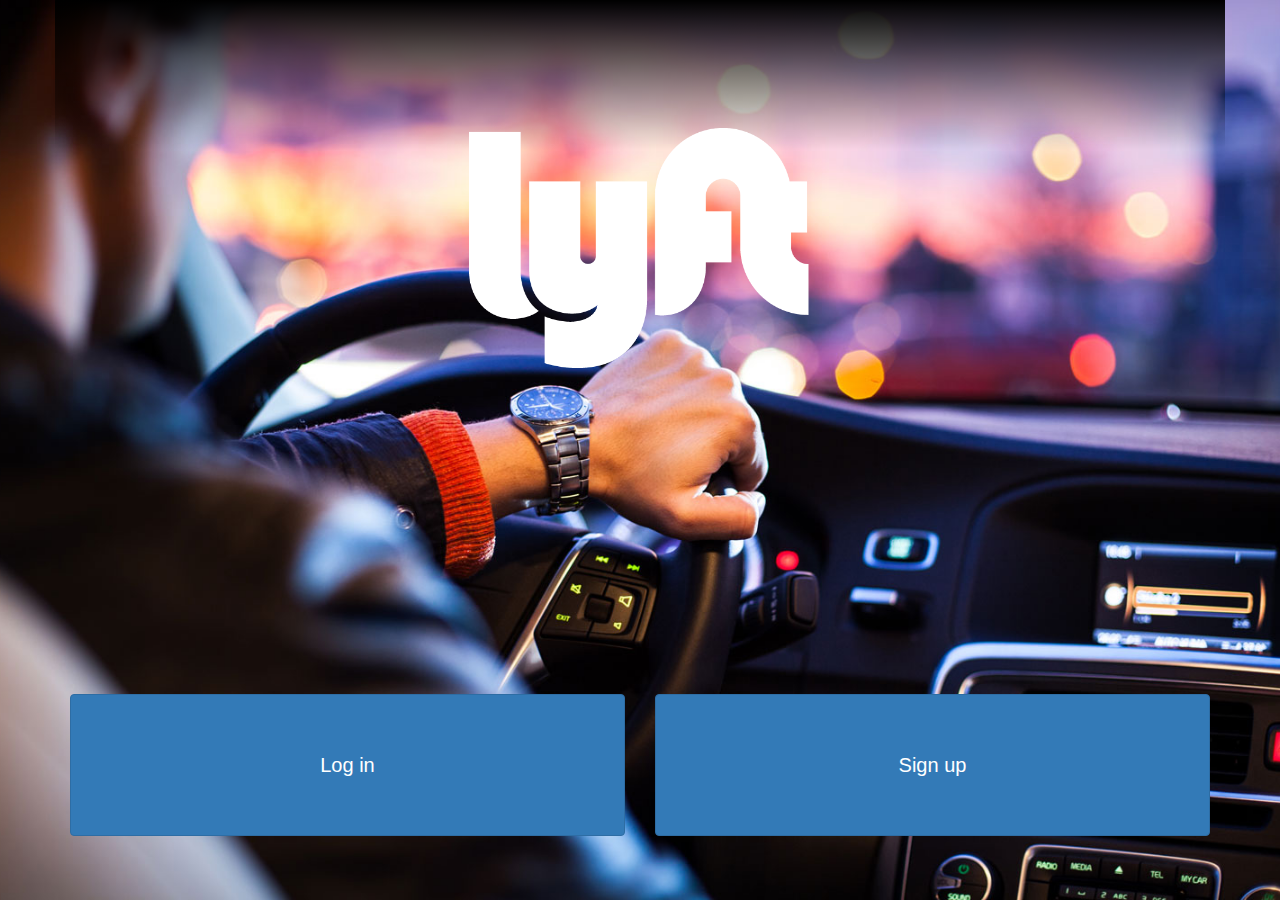
<file: index.html>
<!DOCTYPE html>
<html lang="en">
<head>
    <meta charset="utf-8">
    <meta http-equiv="X-UA-Compatible" content="IE=edge">
    <meta name="viewport" content="width=device-width, initial-scale=1">
    <title>Lyft</title>
    <link rel="stylesheet" href="css/bootstrap.min.css">
    <link rel="stylesheet" href="css/main.css">
</head>
<body>
<header>
    <div class="container header">
        <div class="row">
            <div class="col-xs-12 text-center">
                <img src="image/gio.png" alt="">
            </div>
        </div>
    </div>
</header>
<section>
    <div class="container">
       <div class="row">
            <div class="col-xs-6 text-right">
                <button class="btn btn-primary">Log in</button>
            </div>
            <div class="col-xs-6 text-left">
                <button class="btn btn-primary">Sign up</button>
            </div>
       </div>
    </div>
</section>
</body>
</html>
</file>
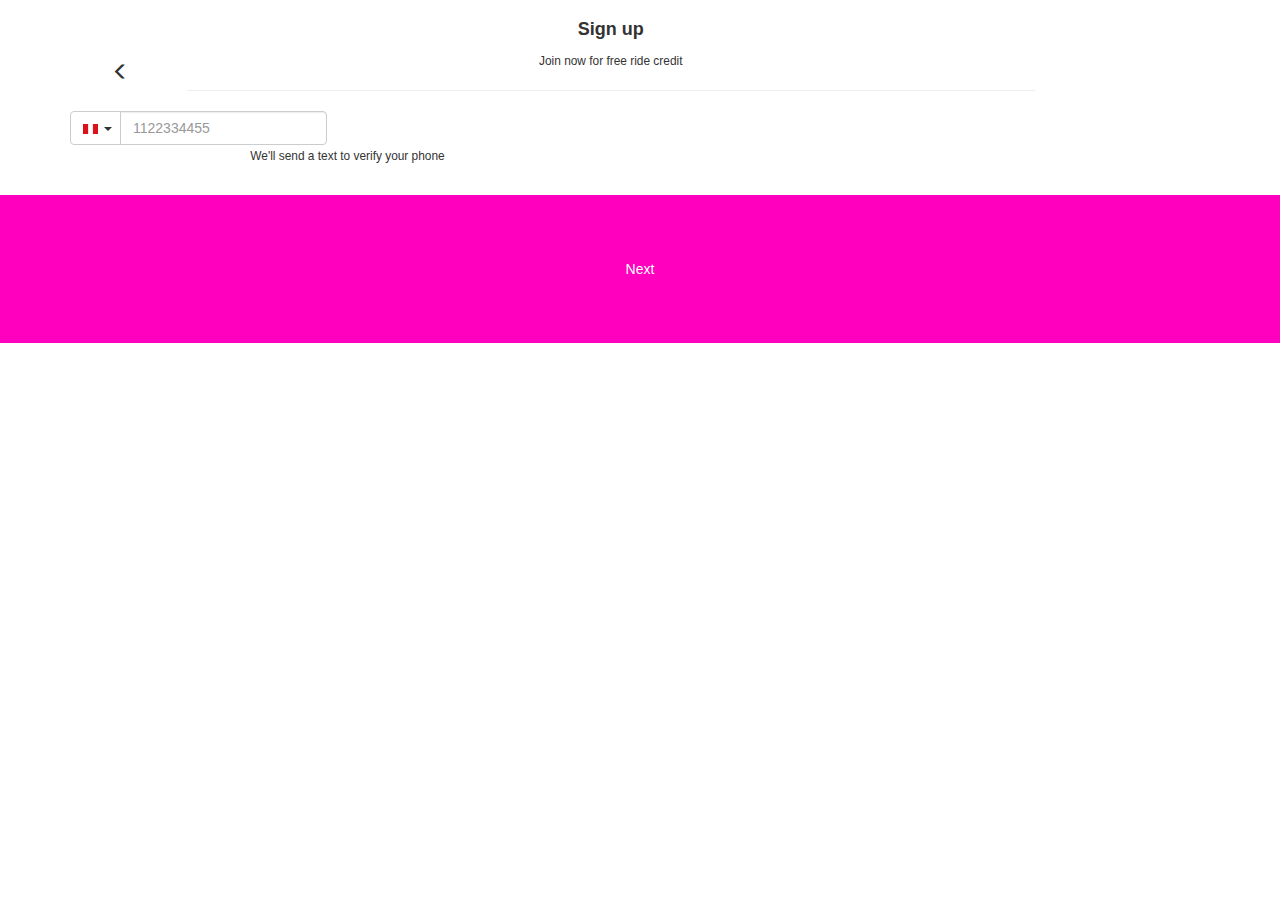
<file: pais.html>
<!DOCTYPE html>
<html lang="en">
<head>
    <meta charset="utf-8">
    <meta http-equiv="X-UA-Compatible" content="IE=edge">
    <meta name="viewport" content="width=device-width, initial-scale=1">
    <title>Lyft</title>
    <link rel="stylesheet" href="css/bootstrap.min.css">
    <link rel="stylesheet" href="css/pais.css">
</head>
<body>
<header>
    <div class="container header">
        <div class="row">
            <div class="col-xs-3 text-center icono">
                <i class="glyphicon glyphicon-menu-left"></i>
            </div>
            <div class="col-xs-9 text-center"> 
                <h3>Sign up</h3><br>
                <small>Join now for free ride credit</small>
                <hr>
            </div>
        </div>
    </div>
    <div class="container">
        <div class="row">
            <div class="col-lg-6">
            <div class="input-group">
              <div class="input-group-btn">
                <button type="button" class="btn btn-default dropdown-toggle" data-toggle="dropdown" aria-haspopup="true" aria-expanded="false"><img class="img-responsive peru" src="image/peru.png" alt=""> <span class="caret"></span></button>
              </div><!-- /btn-group -->
              <input type="text" class="form-control" aria-label="..." placeholder="1122334455">
            </div><!-- /input-group -->
                <div class="text-center"><small>We'll send a text to verify your phone</small></div>
            </div><!-- /.col-lg-6 -->
    </div>
    </div>
    <button class="btn-next">Next</button>
</header>
</body>
</file>
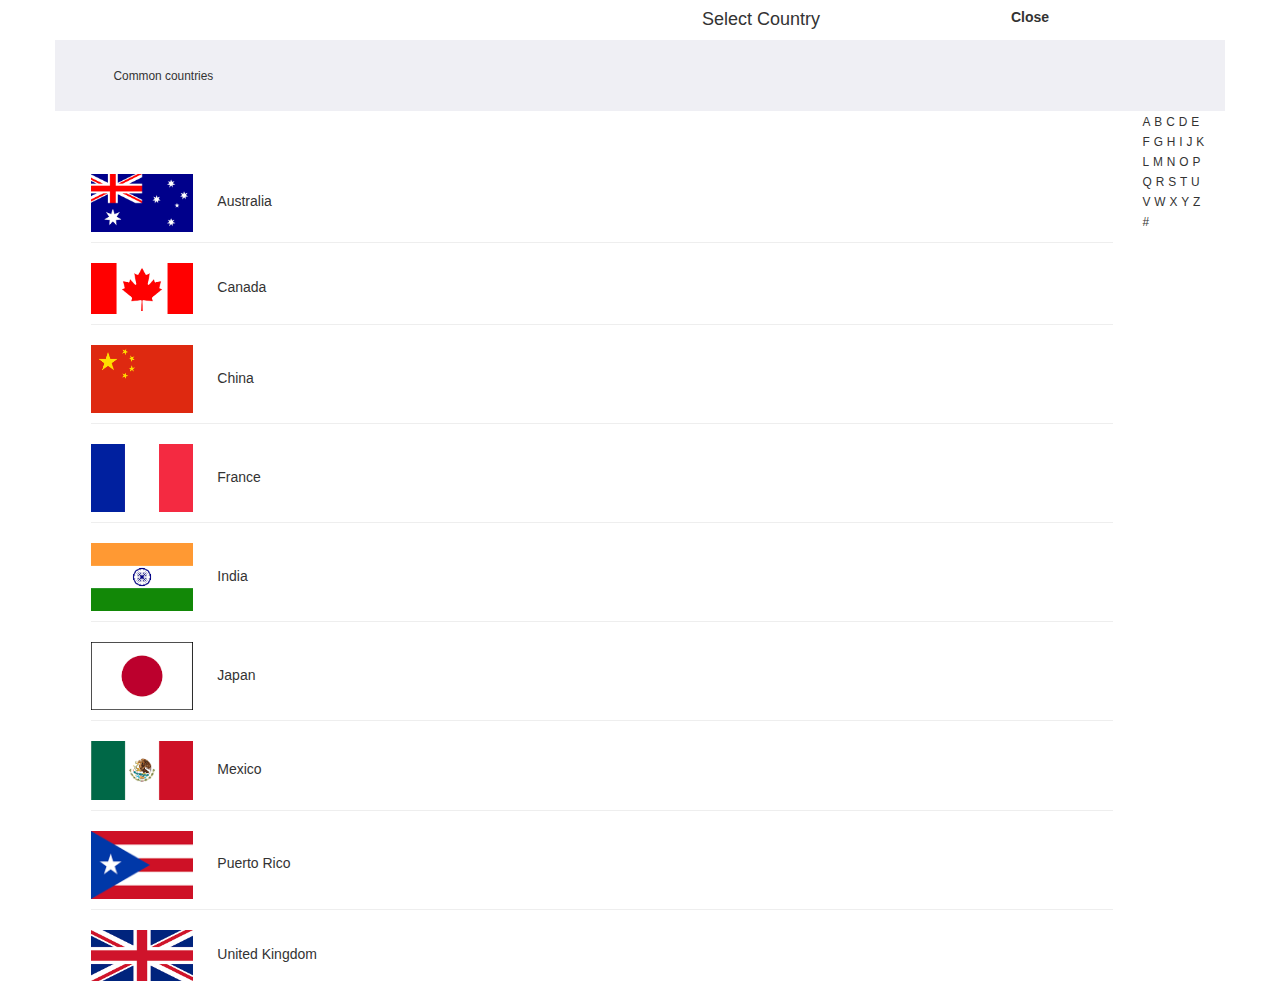
<file: paises.html>
<!DOCTYPE html>
<html lang="en">
<head>
    <meta charset="utf-8">
    <meta http-equiv="X-UA-Compatible" content="IE=edge">
    <meta name="viewport" content="width=device-width, initial-scale=1">
    <title>Lyft</title>
    <link rel="stylesheet" href="css/bootstrap.min.css">
    <link rel="stylesheet" href="css/paises.css">
</head>
<body>
<header>
    <div class="container">
        <div class="row">
            <div class="col-xs-8">
                <h4 class="text-right" >Select Country</h4>
            </div>
            <div class="col-xs-4">
                <h5 class="text-center"><strong>Close</strong></h5>
            </div>
        </div>
    </div>
    <div class="container seleccion">
        <small>Common countries</small>
    </div>
</header>
<section>
    <div class="container">
        <div class="row">
            <div class="col-xs-11">
                <ul>
                    <li>
                        <img class="img-size" src="image/australia.png" alt="">
                        <p>Australia</p>
                    </li>
                    <hr>
                    <li>
                        <img class="img-size" src="image/canada.png" alt="">
                        <p>Canada</p>
                    </li>
                    <hr>
                    <li>
                        <img class="img-size" src="image/china.png" alt="">
                        <p>China</p>
                    </li>
                    <hr>
                    <li>
                        <img class="img-size" src="image/france.png" alt="">
                        <p>France</p>
                    </li>
                    <hr>
                    <li>
                        <img class="img-size" src="image/india.png" alt="">
                        <p>India</p>
                    </li>
                    <hr>
                    <li>
                        <img class="img-size" src="image/japan.png" alt="">
                        <p>Japan</p>
                    </li>
                    <hr>
                    <li>
                        <img class="img-size" src="image/mexico.png" alt="">
                        <p>Mexico</p>
                    </li>
                    <hr>
                    <li>
                        <img class="img-size" src="image/puerto%20rico.png" alt="">
                        <p>Puerto Rico</p>
                    </li>
                    <hr>
                    <li>
                        <img class="img-size" src="image/unitedkingdom.png" alt="">
                        <p>United Kingdom</p>
                    </li>
                </ul>
            </div>
            <div class="col-xs-1">
                <small>A</small>
                <small>B</small>
                <small>C</small>
                <small>D</small>
                <small>E</small>
                <small>F</small>
                <small>G</small>
                <small>H</small>
                <small>I</small>
                <small>J</small>
                <small>K</small>
                <small>L</small>
                <small>M</small>
                <small>N</small>
                <small>O</small>
                <small>P</small>
                <small>Q</small>
                <small>R</small>
                <small>S</small>
                <small>T</small>
                <small>U</small>
                <small>V</small>
                <small>W</small>
                <small>X</small>
                <small>Y</small>
                <small>Z</small>
                <small>#</small>
            </div>
        </div>
    </div>
</section>
</body>
</file>
<file: css/main.css>
body {
    background: url("/image/image.jpg") center center;
    background-size:cover;
    background-attachment: fixed;
}
header img {
    width:30%;
}
header .header {
    padding-top: 10%;
    height:150px ;
    background: -webkit-linear-gradient(black, rgba(255, 255, 0, 0));
    background: -o-linear-gradient(black, rgba(255, 255, 0, 0));
    background: -moz-linear-gradient(black, rgba(255, 255, 0, 0)); 
    background: linear-gradient(black, rgba(255, 255, 0, 0)); 
}
section {
    position: absolute;
    bottom:0px;
    right:0px;
    left:0px;
    margin: 0 auto;
    padding-bottom: 5%;
}
.btn {
    font-size: 20px;
    width:100%;
    padding: 10% 10%;
}
</file>
<file: css/pais.css>
header h3{
    display: inline-block;
    font-size: 18px;
    font-weight: bold;
}
.icono{
    padding-top: 5%;
    padding-left: 0;
    width:10%;
}
header i{
    font-size: 120%;
    left:14px;
}
.glyphicon {
    top:5px;
}
.peru {
    display: inline-block;
    padding-right: 10px;
}
.input-group-btn{
    width: 50px;
}
.btn .caret {
    margin-left: -8px;
}
.btn-next {
    background:#ff00bf;
    width: 100%;
    border: none;
    color: #fff;
    padding: 5% 0;
    margin-top: 30px;
}
</file>
<file: css/paises.css>
.seleccion{
    background-color:#efeff4;
    padding: 2% 0;
}
.seleccion small {
    padding-left: 5%;
}
ul{
    list-style: none;
    padding-left: 2%;
    padding-top: 6%;
}
.img-size {
    width: 10%;
}
li p {
    display: inline-block;
    margin-left: 2%;
}
hr {
    margin-top: 10px;
}
</file>
